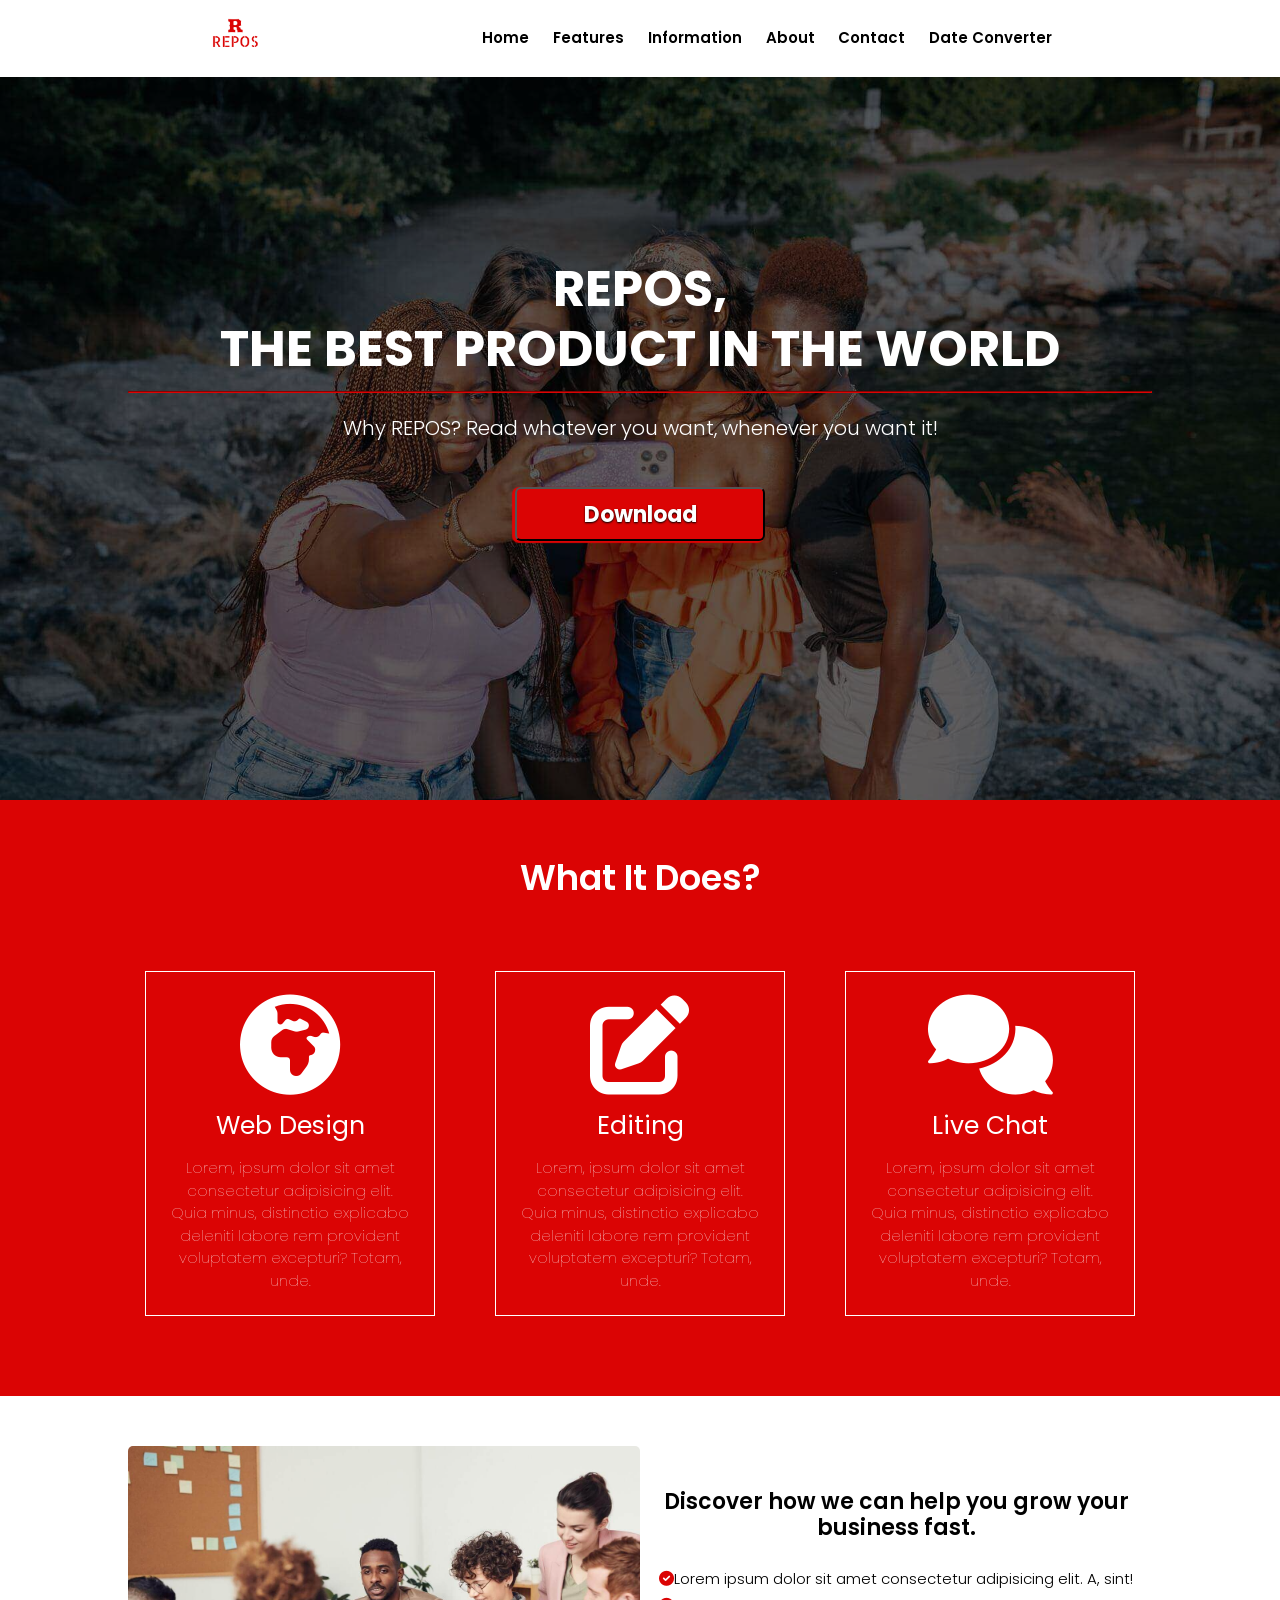
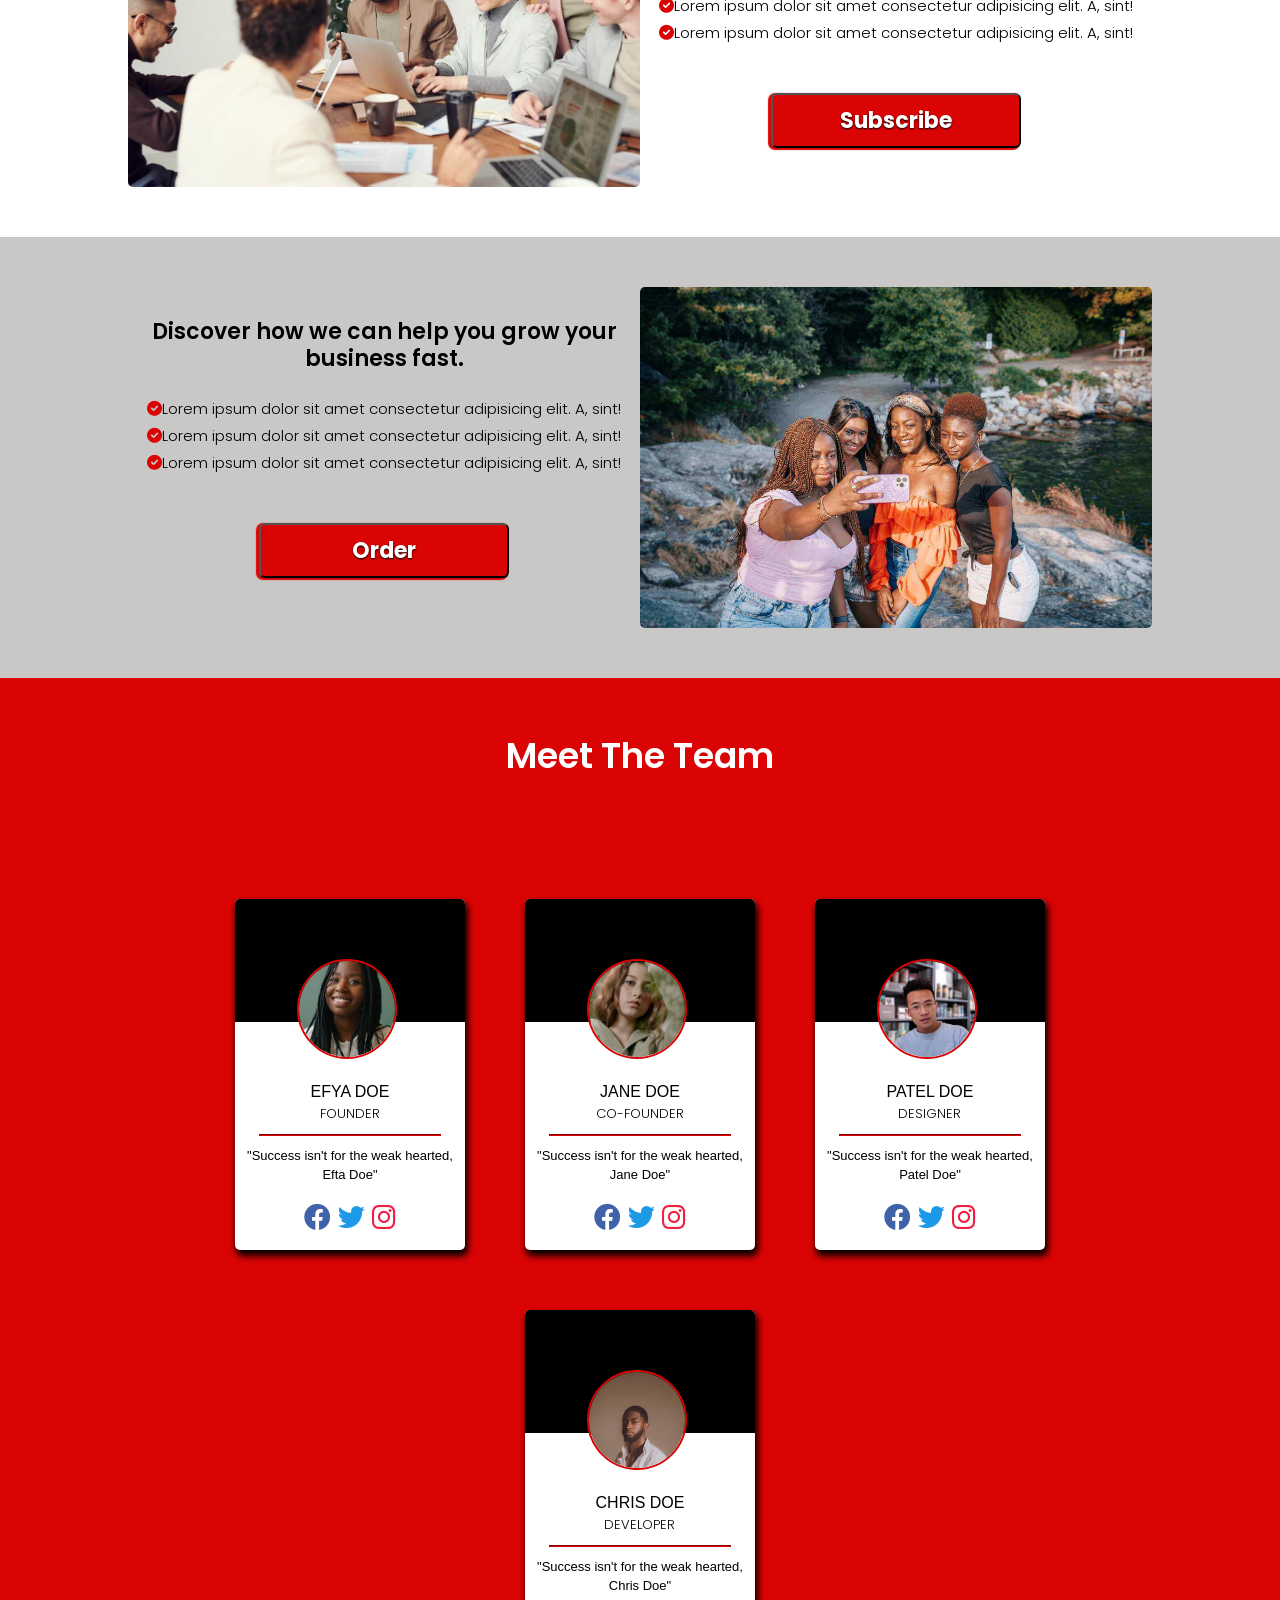
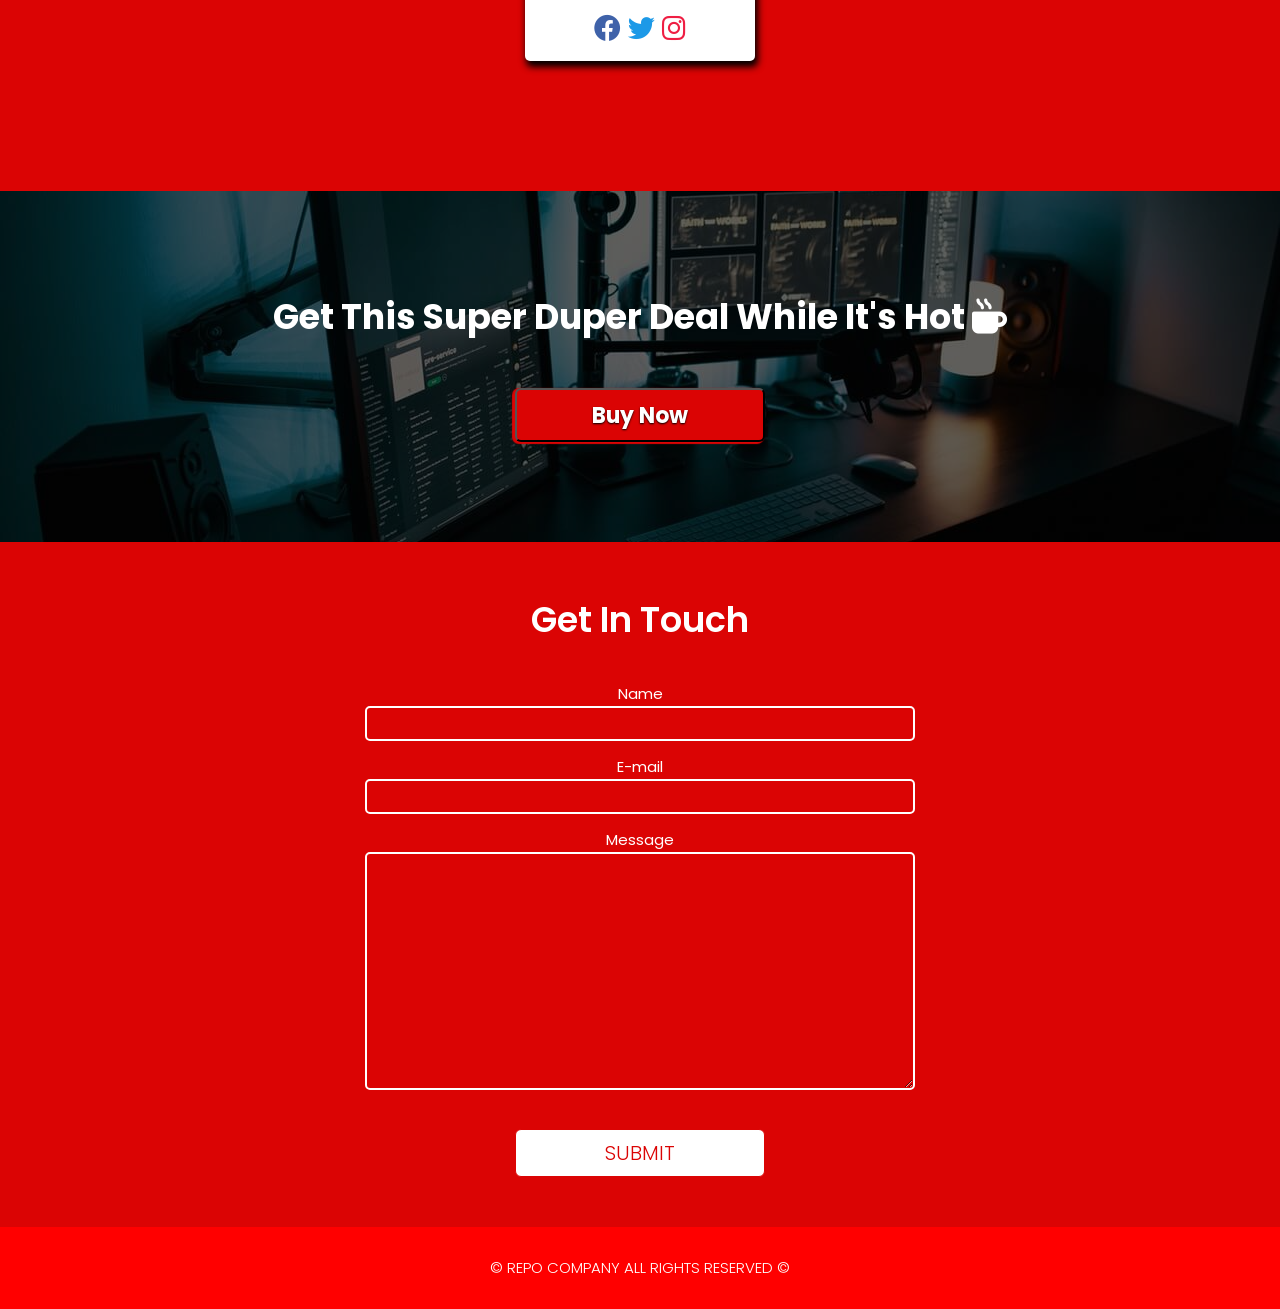
<file: index.html>
<!DOCTYPE html>
<html lang="en">
<head>
    <meta charset="UTF-8">
    <meta name="viewport" content="width=device-width, initial-scale=1.0">
    <title>Document</title>
    <link rel="stylesheet" href="style.css">
    <link rel="shortcut icon" href="data/favicon.ico" type="image/x-icon">
    <link rel="stylesheet" href="https://cdnjs.cloudflare.com/ajax/libs/font-awesome/6.0.0/css/all.min.css" integrity="sha512-9usAa10IRO0HhonpyAIVpjrylPvoDwiPUiKdWk5t3PyolY1cOd4DSE0Ga+ri4AuTroPR5aQvXU9xC6qOPnzFeg==" crossorigin="anonymous" refutterpolicy="no-refutter" />
</head>
<body>
    <header>
        <a href="#">
            <img id="logo" src="data/logo.png" alt="Logo">
        </a>
    <nav>
        <ul>
            <li><a href="#home">Home</a></li>
            <li><a href="#features">Features</a></li>
            <li><a href="#information-one">Information</a></li>
            <li><a href="#about">About</a></li>
            <li><a href="#contact">Contact</a></li>
            <li><a href="zodiac.html">Date Converter</a></li>
        </ul>
    </nav>
    </header>
    <main>
        <section id="home" class="bg-home">
            <div class="home center">
                <h1>REPOS,<br> THE BEST PRODUCT IN THE WORLD</h1>
                <hr>
                <p>Why REPOS? Read whatever you want, whenever you want it!</p>
                <button class="btn btn-download">Download</button>
            </div>
        </section>
        <section id="features" class="features bg-primary">
            <div class="center">
                <h2>What It Does?</h2>
                <div class="features">
                    <div class="features-card">
                        <i class="fa-solid fa-earth-africa feature-icons"></i>
                        <h6>Web Design</h6>
                        <p>Lorem, ipsum dolor sit amet consectetur adipisicing elit. Quia minus, distinctio explicabo deleniti labore rem provident voluptatem excepturi? Totam, unde.
                        </p>
                    </div>
                    <div class="features-card">
                        <i class="fa-solid fa-pen-to-square"></i>
                        <h6>Editing</h6>
                        <p>Lorem, ipsum dolor sit amet consectetur adipisicing elit. Quia minus, distinctio explicabo deleniti labore rem provident voluptatem excepturi? Totam, unde.
                        </p>
                    </div>
                    <div class="features-card">
                        <i class="fa-solid fa-comments"></i>
                        <h6>Live Chat</h6>
                        <p>Lorem, ipsum dolor sit amet consectetur adipisicing elit. Quia minus, distinctio explicabo deleniti labore rem provident voluptatem excepturi? Totam, unde.
                        </p>
                    </div>
                </div>
            </div>
        </section>
        <section id="information-one">
            <div class="information-one center">
                <img class="grid-item-one" src="data/2.jpg" alt="Image">
                <div class="grid-item-two" >
                    <h3>Discover how we can help you grow your business fast.</h3>
                    <li><i class="fa-solid fa-circle-check"></i>Lorem ipsum dolor sit amet consectetur adipisicing elit. A, sint!</li>
                    <li><i class="fa-solid fa-circle-check"></i>Lorem ipsum dolor sit amet consectetur adipisicing elit. A, sint!</li>
                    <li><i class="fa-solid fa-circle-check"></i>Lorem ipsum dolor sit amet consectetur adipisicing elit. A, sint!</li>
                    <button class="btn btn-subscribe">Subscribe</button>
                </div>
            </div>
        </section>
        <section id="information-two">
            <div class="information-two center">
                <div class="grid-item-one">
                    <h3>Discover how we can help you grow your business fast.</h3>
                    <li><i class="fa-solid fa-circle-check"></i>Lorem ipsum dolor sit amet consectetur adipisicing elit. A, sint!</li>
                    <li><i class="fa-solid fa-circle-check"></i>Lorem ipsum dolor sit amet consectetur adipisicing elit. A, sint!</li>
                    <li><i class="fa-solid fa-circle-check"></i>Lorem ipsum dolor sit amet consectetur adipisicing elit. A, sint!</li>
                    <button class="btn btn-order">Order</button>
                </div>
                <img class="grid-item-two"  src="data/1.jpg" alt="Image">
            </div>
        </section>
        <section id="about" class=" bg-primary">
            <div class="about center">
                <h4>Meet The Team</h4>
                <div class="card-container center">
                    <div class="card">
                        <div class="upper-section">
                            <div class="img-container">
                               <img class="avatar" src="data/3.jpeg" alt="founder">
                            </div>                              
                        </div>
                        <div class="lower-section">
                            <div class="info">
                                <p class="card-name">efya doe</p>
                                <p class="card-title">founder</p>
                                <hr class="card-line">
                                <p class="card-description">
                                    "Success isn't for the weak hearted, Efta Doe"
                                </p>
                                <div class="social-icons">
                                    <i class="fab fa-facebook"></i>
                                    <i class="fab fa-twitter"></i>
                                    <i class="fab fa-instagram"></i>  
                                </div>
                            </div>
                        </div>
                    </div>
                    <div class="card">
                        <div class="upper-section">
                            <div class="img-container">
                               <img class="avatar" src="data/4.jpeg" alt="co-founder">
                            </div>                              
                        </div>
                        <div class="lower-section">
                            <div class="info">
                                <p class="card-name">jane doe</p>
                                <p class="card-title">co-founder</p>
                                <hr class="card-line">
                                <p class="card-description">
                                    "Success isn't for the weak hearted, Jane Doe"
                                </p>
                                <div class="social-icons">
                                    <i class="fab fa-facebook"></i>
                                    <i class="fab fa-twitter"></i>
                                    <i class="fab fa-instagram"></i>  
                                </div>
                            </div>
                        </div>
                    </div>
                    <div class="card">
                        <div class="upper-section">
                            <div class="img-container">
                               <img class="avatar" src="data/5.jpg" alt="designer">
                            </div>                              
                        </div>
                        <div class="lower-section">
                            <div class="info">
                                <p class="card-name">patel doe</p>
                                <p class="card-title">designer</p>
                                <hr class="card-line">
                                <p class="card-description">
                                    "Success isn't for the weak hearted, Patel Doe"
                                </p>
                                <div class="social-icons">
                                    <i class="fab fa-facebook"></i>
                                    <i class="fab fa-twitter"></i>
                                    <i class="fab fa-instagram"></i>  
                                </div>
                            </div>
                        </div>
                    </div>
                    <div class="card">
                        <div class="upper-section">
                            <div class="img-container">
                               <img class="avatar" src="data/6.jpg" alt="developer">
                            </div>                              
                        </div>
                        <div class="lower-section">
                            <div class="info">
                                <p class="card-name">chris doe</p>
                                <p class="card-title">developer</p>
                                <hr class="card-line">
                                <p class="card-description">
                                    "Success isn't for the weak hearted, Chris Doe"
                                </p>
                                <div class="social-icons">
                                    <i class="fab fa-facebook"></i>
                                    <i class="fab fa-twitter"></i>
                                    <i class="fab fa-instagram"></i>  
                                </div>
                            </div>
                        </div>
                    </div>
                </div>
            </div>
        </section>
        <section id="purchase" class="bg-purchase">
            <div class="purchase center">
                <p>Get This Super Duper Deal While It's Hot <i class="fa-solid fa-mug-hot"></i></p>
                <button class="btn btn-purchase">Buy Now</button>
            </div>
        </section>
        <section id="contact" class="bg-primary">
            <div class="contact center">
                <h5>Get In Touch</h5>
                <form>
                    <label for="full-name">Name</label>
                    <input type="text" name="full-name" id="full-name">
                    <label for="email">E-mail</label>
                    <input type="email" name="email" id="email">
                    <label for="message">Message</label>
                    <textarea name="message" id="message" cols="30" rows="10"></textarea>
                    <input class="btn btn-submit" type="submit" value="SUBMIT">
                
                </form>
            </div>
        </section>
    </main>
    <footer>
        <div>
            <p>&copy; REPO COMPANY ALL RIGHTS RESERVED &copy;</p>
        </div>
    </footer>
</body>
</html>
</file>
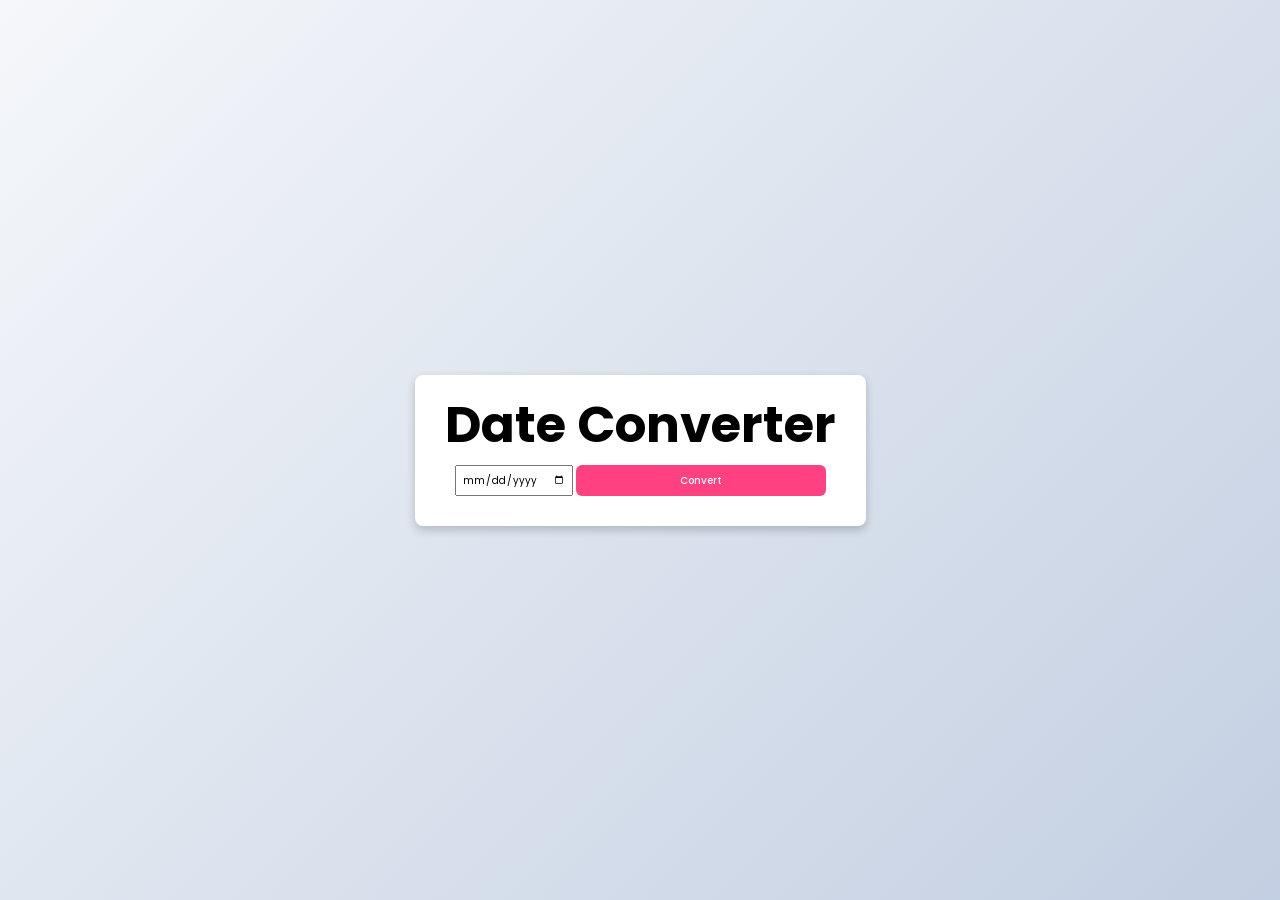
<file: zodiac.html>
<!DOCTYPE html>
<html lang="en">
<head>
    <meta charset="UTF-8">
    <meta name="viewport" content="width=device-width, initial-scale=1.0">
    <title>Date Converter</title>
    <link rel="stylesheet" href="style.css">
    <link rel="stylesheet" href="zodiac.css">
</head>
<body>
    <div class="converter-container">
        <h1>Date Converter</h1>
        <input type="date" id="dateInput">
        <button id="convertBtn" class="btn">Convert</button>
        <div id="results" class="hidden">
            <p>Hebrew Date: <span id="hebrew"></span></p>
            <p>Western Zodiac: <span id="western"></span></p>
            <p>Chinese Zodiac: <span id="chinese"></span></p>
        </div>
    </div>
    <script src="zodiac.js"></script>
</body>
</html>
</file>
<file: style.css>
@import url('https://fonts.googleapis.com/css2?family=Poppins:wght@200;300;500;600;700&display=swap');
:root {
    --primary-color: rgb(219,4,4);
    --gray: #cac7c7;
    --overlay: #0000009c;
    font-size: 62.5%;
}
*{
    padding: 0;
    margin: 0;
    box-sizing: border-box;
    line-height: 1.5;
    text-decoration: none;
    font-family: 'Poppins', sans-serif;
    list-style: none;
    scroll-behavior: smooth;
}

.center {
    width: 90%;
    margin: auto;
    text-align: center;
    padding: 5rem 0 5rem 0;
}

.bg-primary {
    background-color: var(--primary-color);
    color: white;
}
img {
    max-width: 100%;
    border-radius: 5px;
    display: block;
    object-fit: cover;
}

header {
    background-color: var(--primary-color);
    color: white;
    text-align: center;
    font-size: 1.5rem;
    font-weight: 300;
    position: fixed;
    width: 100%;
    z-index: 1;
}

#logo {
    display: none;
}

nav li a {
    color:white;
    padding: 0.0625rem;
    display: block;
}

nav li a:hover {
    color: var(--primary-color);
    background-color: white;
    cursor: pointer;
    transition: .3s ;
}

.bg-home {
    background: url(data/1.jpg);
    height: 800px;
    background-size: cover;
    background-position: center;
    display: flex;
    justify-content: center;
    align-items: center;
    color: white;
    background-blend-mode: multiply;
    background-color: var(--overlay);
}

.home hr{
    border-color: var(--primary-color);
    margin-top: 1.2em;
}

.home p{
    font-size: 2rem;
    margin-top: 1em;
    font-weight: 300;
}

.features {
    display: flex;
    flex-wrap: wrap;
    justify-content: center;
    align-items: center;
    font-weight: 100;
}

.features-card {
    border: 1px solid white;
    width: 29rem;
    font-size: 1.5rem;
    margin: 3rem;
    padding: 1.5em
}

.features-card i{
    font-size: 100px;
}

.fa-circle-check {
    color: var(--primary-color);
    font-size: 1.5rem;
}

.information-one li, .information-two li{
    font-size: 1.5rem;
    font-weight: 300;
    margin: .3em
}

#information-two {
    background-color: var(--gray);
}

.card-container{
    display: flex;
    flex-wrap: wrap;
    justify-content: center;
    align-content: center;
    
}
.card {
    width: 23rem;
    height: 27em;
    margin: 3rem;
    box-shadow: 2px 5px 7px 1px;
    position: relative;
    border-radius: 5px;
    font-size: 1.3rem;
    background-color: white;
    color: black;
    
}
.card:hover{
    transform: translateY(3px);
}

.avatar{
    width: 10rem;
    height: 10rem;
    border-radius: 50%;
    border: 2px solid var(--primary-color)
}

.upper-section{
    background-color: black;
    height: 35%;
    width: 100%;
    border-radius: 5px 5px 0 0;
}
.img-container {
    position: absolute;
    top: 17%;
    left: 27%
}
.lower-section{
    height: 65%;
    padding: .095em;
}
.info {
    margin-top: 25%;

}
.card-name{
    font-size: 1.6rem;
    text-transform: uppercase;
    font-family: oswald, sans-serif;
}
.card-title{
    text-transform: uppercase;
    font-weight: 300;

}
.card-line{
    color: var(--primary-color);
    width: 80%;
    margin: 1rem auto;
}
.card-description{
    font-family: Montserrat, sans-serif;;
}
.social-icons{
    font-size: 2.7rem;
    margin-top: .5em;
    cursor: pointer;
}

.bg-purchase {
    background: url(data/7.jpg);
    background-position: center;
    background-size: cover;
    color: white;
    background-color: var(--overlay);
    background-blend-mode: multiply;
}

.purchase p{
    font-size: 3.5rem;
    font-weight: 700;
}
input[type="text"],input[type="email"],textarea{
    width: 100%;
    border-radius: 5px 5px;
    outline: none;
    padding: .3em;
    background: transparent;
    font-size: 1.5rem;
    color: white;
    border: 2px solid;
    margin-bottom: 1em;
    font-family: inherit;

}
input[type="text"]:focus,input[type="email"]:focus,textarea:focus{
    outline:2px solid;
}
.contact label{
    font-size: 1.4rem;
}

h1 {
    font-size: 4.5rem;
    line-height: 1.2;
    font-weight: 700;
}

h2, h3, h4, h5{
    font-size: 3rem;
    padding: .2em;
    margin-bottom: 1em;
    line-height: 1.2;
    font-weight: 600;
}

h3 {
    font-size: 2.5rem;
}

h6 {
    font-size: 2.5rem;
    margin: .5em;
    line-height: 1.5;
    font-weight: 400;
}
.btn {
    padding: .8rem;
    font-family: inherit;
    font-weight: 500;
    border-radius: 6px;
    color: white;
}

.btn:hover {
    cursor: pointer;
}

.btn:active {
    transform: translateY(2px);
}

.btn-download, .btn-subscribe, .btn-order,.btn-purchase {
    color: white;
    background-color: var(--primary-color);
    font-size: 2.2rem;
    font-weight: bold;
    padding: .4em 1.3em;
    text-shadow: 0 1px 2px black;
    box-shadow: -2px 1px 1px 1px var(--primary-color);
    margin-top: 2em;
}

.btn-order {
    margin-bottom: 1em;
}

.btn-download:hover, .btn-subscribe:hover, .btn-order:hover,.btn-purchase:hover {
    position: relative;
    top: 1px

}

.btn-submit {
    color: var(--primary-color);
    background-color: white;
    font-size: 2rem;
    width: 100%;
    margin-top: 2rem;
    font-weight: 300;
    border: 1px solid;
}
.btn-submit:hover{
    background-color: var(--primary-color);
    color: white;
}
.fa-facebook{
    color:#3f62a9;
}
.fa-twitter {
    color: #1c99e7;
}
.fa-instagram {
    color: #ef1e43;
}

footer {
    background-color: #ff0000;
    color: white;
    font-size: 1.5rem;
    padding: 2em;
    text-align: center;
}
hr{
    border-color: var(--primary-color);
}

@media (min-width: 480px) {
    header {
        display: flex;
        justify-content: space-between;
        align-items: center;
        background-color: white;
    }
    
    nav ul{
        display: flex;
        margin-right: 1em
    }

    nav li a{
        color: black;
        margin-left: .5em;
        font-weight: 600;
    }

    #logo {
        display: unset;
        width: 80px;
        height: 70px;

    }
}


@media (min-width: 720px) {
    h1 {
        font-size: 5rem;
    }
    h2,h3,h4,h5{
        font-size: 3.5rem;
    }

    .home, .information-one, .information-two, form {
        width: 80%;
        margin: auto;
    }
    .btn {
        width: 25rem;
    }

}

@media (min-width: 900px) {
    nav li a {
        margin-right: 1em;
    }
    h3{
        font-size: 2.2rem;
    }
    
    .information-one, .information-two {
        display: grid;
        grid-template-columns: 1fr 1fr;
    }

    .grid-item-one,.grid-item-two {
        margin: auto;
    }

    .purchase {
        padding: 10rem;
    }

    form {
        width: 55rem;
    }
    .contact label {
        font-size: 1.5rem;
    }

    footer{
        font-size: 1.5rem;
        font-weight: 300;
    }
}

@media (min-width: 1200px) {
    .center {
        max-width: 1200px;
        margin: auto;
    }

    header{
        justify-content: space-evenly;
    }
}
</file>
<file: zodiac.css>
@import url('https://fonts.googleapis.com/css2?family=Poppins:wght@300;600&display=swap');
body {
    margin: 0;
    font-family: 'Poppins', sans-serif;
    background: linear-gradient(135deg, #f5f7fa, #c3cfe2);
    display: flex;
    justify-content: center;
    align-items: center;
    min-height: 100vh;
}

.converter-container {
    background: #ffffff;
    padding: 2rem 3rem;
    border-radius: 8px;
    box-shadow: 0 4px 10px rgba(0,0,0,0.2);
    text-align: center;
    animation: fadeIn 1s ease forwards;
}

input[type="date"] {
    padding: 0.5rem;
    font-size: 1rem;
    margin: 1rem 0;
}

button {
    padding: 0.5rem 1rem;
    font-size: 1rem;
    color: #fff;
    background: #ff4081;
    border: none;
    border-radius: 4px;
    cursor: pointer;
    transition: background 0.3s ease;
}

button:hover {
    background: #f50057;
}

#results {
    margin-top: 1.5rem;
    opacity: 0;
}

#results.show {
    animation: fadeIn 1s forwards;
}

.hidden {
    display: none;
}

@keyframes fadeIn {
    from { opacity: 0; transform: translateY(10px); }
    to { opacity: 1; transform: translateY(0); }
}
</file>
